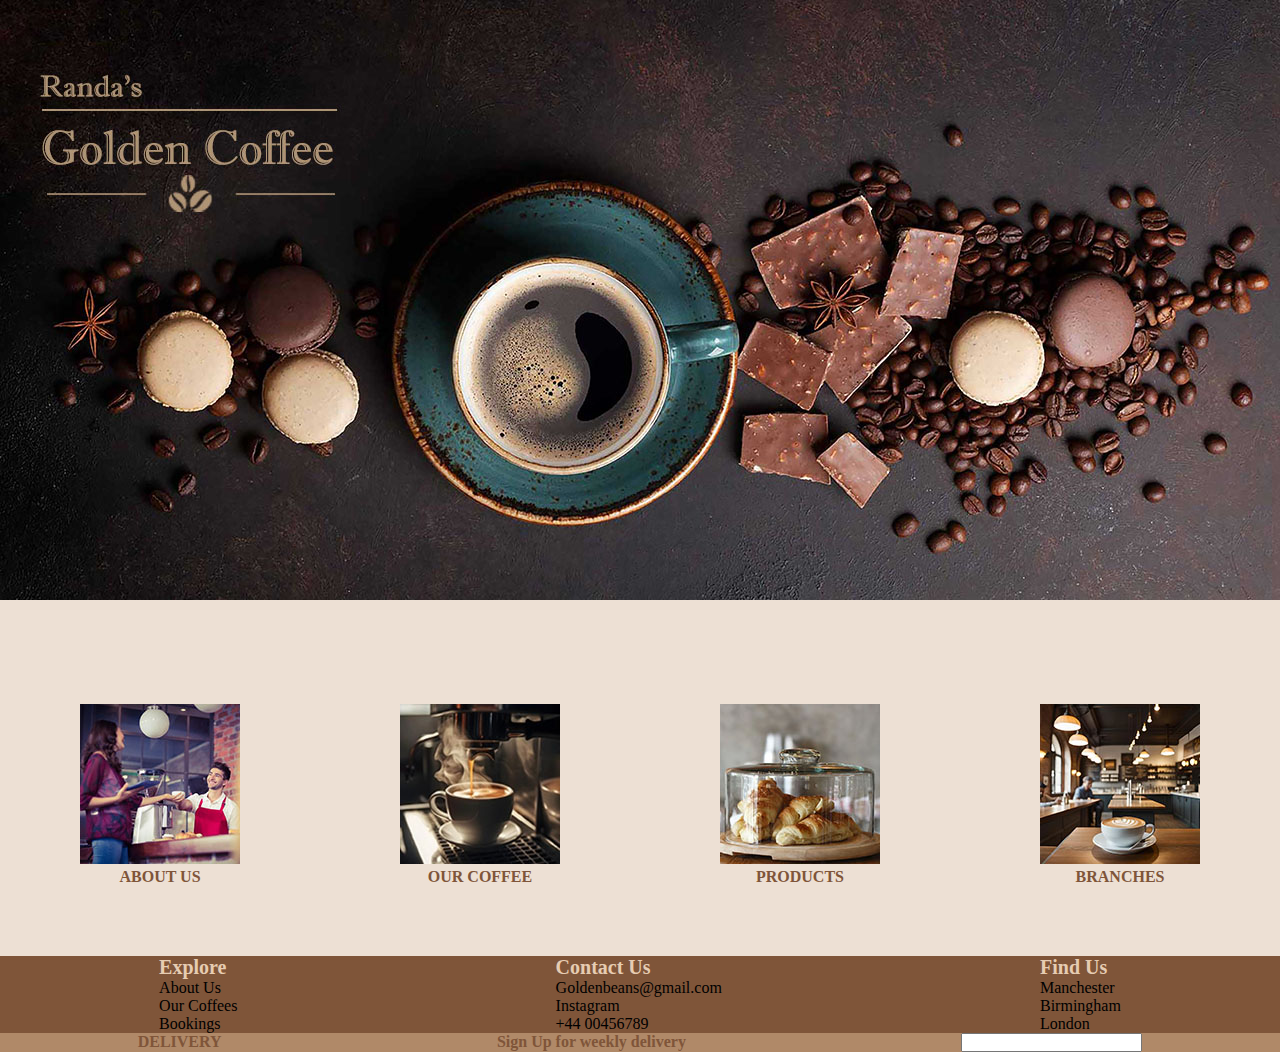
<file: final-project-submission-randa-hamdan/index.html>
<!DOCTYPE html>
<html lang="en">
<head>
    <meta charset="UTF-8">
    <meta name="viewport" content="width=device-width, initial-scale=1.0">
    <link rel="stylesheet" href="final.css">
    <title>Coffee Shop</title>
</head>
<body>
    <div class="body">
    <!change headline later-->
    <img class="background" src="images/bg1.jpg">

<div class="allcontent">
<div class="contents">
    <div>
        <div class="content"><a class="content" href="about.html"><img src="images/c1.jpg"></a></div>
    <a class="contentcaption" href="about.html">ABOUT US</a>
</div>
<div>
    <div class="content"><a class="content" href="ourcoffee.html"><img src="images/c2.jpg"></a></div>
    <a class="contentcaption" href="ourcoffee.html">OUR COFFEE</a>
</div>
<div>
    <div class="content"><a class="content" href="products.html"><img src="images/c3.jpg"></a></div>
    <a class="contentcaption" href="products.html">PRODUCTS</a>
</div>
<div>
    <div class="content"><a href="branches.html"><img src="images/c4.jpg"></a></div>
    <a class="contentcaption" href="branches.html">BRANCHES</a>
</div>
</div>
</div>

<div class="footer">
    <div class="footer1">
        <div>
        <footer>Explore</footer>
    <div class="font">
        <footer>About Us</footer>
        <footer>Our Coffees</footer>
        <footer>Bookings</footer>
    </div>
        </div>

        <div>
        <footer>Contact Us</footer>
    <div class="font">
        <a class="email" href=mailto:Goldenbeans@gmail.com>Goldenbeans@gmail.com</a>
        <footer>Instagram</footer>
        <footer>+44 00456789</footer>
    </div>
        </div>

        <div>
        <footer>Find Us</footer>
    <div class="font">
        <footer>Manchester</footer>
        <footer>Birmingham</footer>
        <footer>London</footer>
    </div>
        </div>
    </div>

    <div class="footer2">
        <a class="deliver" href="delivery.html">DELIVERY</a>
        <footer>Sign Up for weekly delivery</footer>
        <!make it into a sign up box-->
        <input type="text" placeholder="email address..">
    </div>
</div>
</div>
</body>
</html>
</file>
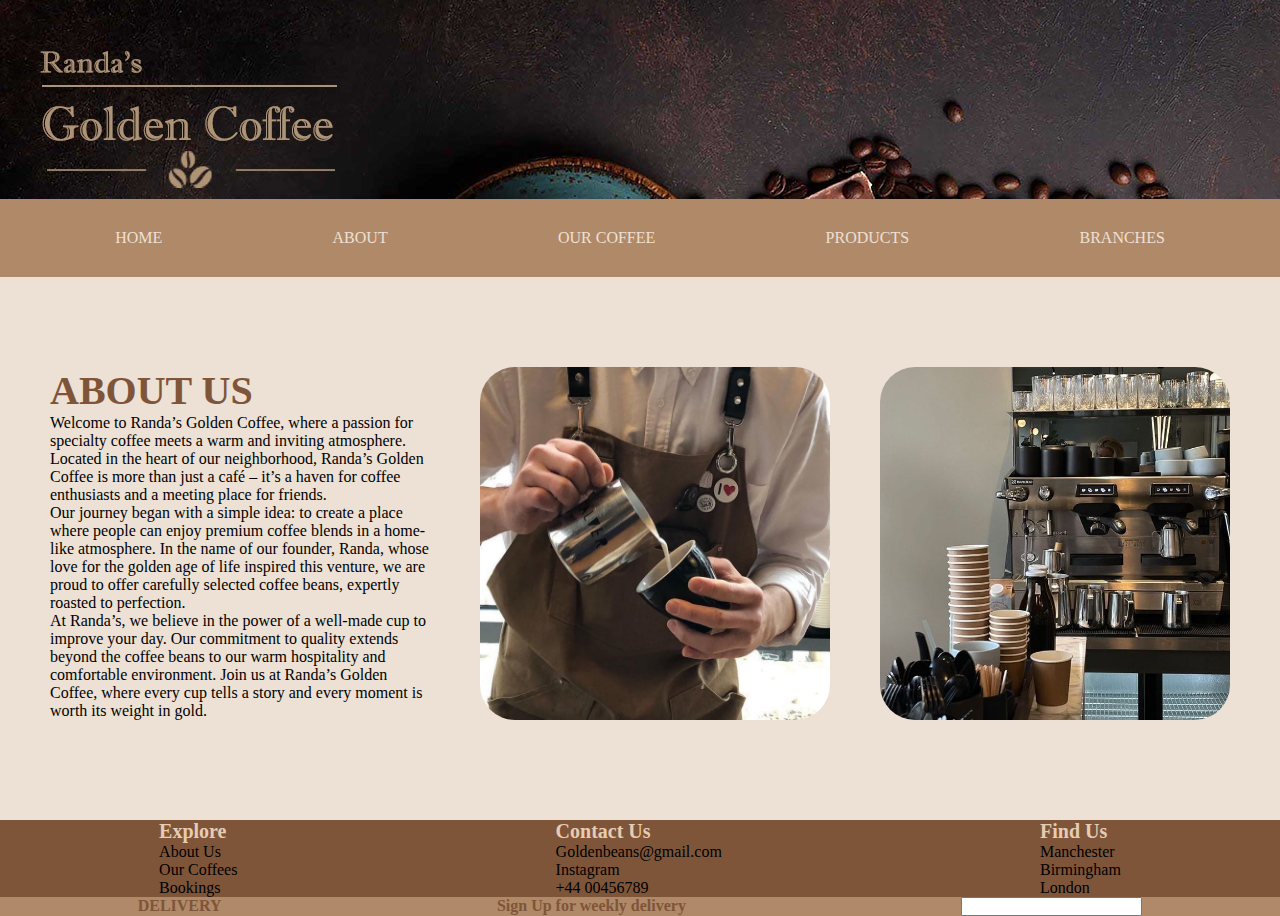
<file: final-project-submission-randa-hamdan/about.html>
<!DOCTYPE html>
<html lang="en">

<head>
    <meta charset="UTF-8">
    <meta name="viewport" content="width=device-width, initial-scale=1.0">
    <link rel="stylesheet" href="final.css">
    <title>about page</title>
</head>

<body>
    <img class="header" src="images/bg2.jpg">
    <div class="navigation">
        <div class="navbar">
            <a href="home.html">HOME</a>
            <a href="about.html">ABOUT</a>
            <a href="ourcoffee.html">OUR COFFEE</a>
            <a href="products.html">PRODUCTS</a>
            <a href="branches.html">BRANCHES</a>
        </div>
    </div>
    <div class="pagecontents">
        <div class="imagewtext">
            <div class="text">
                <h1>ABOUT US</h1>
                <p>Welcome to Randa’s Golden Coffee, where a passion for specialty coffee meets a warm and inviting
                    atmosphere. Located in the heart of our neighborhood, Randa’s Golden Coffee is more than just a café
                    – it’s a haven for coffee enthusiasts and a meeting place for friends.</p>
                <p>Our journey began with a simple idea: to create a place where people can enjoy premium coffee blends
                    in a home-like atmosphere. In the name of our founder, Randa, whose love for the golden age of life
                    inspired this venture, we are proud to offer carefully selected coffee beans, expertly roasted to
                    perfection.</p>
                <p>At Randa’s, we believe in the power of a well-made cup to improve your day. Our commitment to quality
                    extends beyond the coffee beans to our warm hospitality and comfortable environment. Join us at
                    Randa’s Golden Coffee, where every cup tells a story and every moment is worth its weight in gold.
                </p>
            </div>

            <div class="align">
                <img class="images" src="images/abt1.jpeg">
                <img class="images" src="images/abt2.jpeg">
            </div>
        </div>
        <div class="footer">
            <div class="footer1">
                <div>
                    <footer>Explore</footer>
                    <div class="font">
                        <footer>About Us</footer>
                        <footer>Our Coffees</footer>
                        <footer>Bookings</footer>
                    </div>
                </div>

                <div>
                    <footer>Contact Us</footer>
                    <div class="font">
                        <a class="email" href=mailto:Goldenbeans@gmail.com>Goldenbeans@gmail.com</a>
                        <footer>Instagram</footer>
                        <footer>+44 00456789</footer>
                    </div>
                </div>

                <div>
                    <footer>Find Us</footer>
                    <div class="font">
                        <footer>Manchester</footer>
                        <footer>Birmingham</footer>
                        <footer>London</footer>
                    </div>
                </div>
            </div>

            <div class="footer2">
                <a class="deliver" href="delivery.html">DELIVERY</a>
                <footer>Sign Up for weekly delivery</footer>
                <!make it into a sign up box-->
                    <input type="text" placeholder="email address..">
            </div>
        </div>
    </div>
</body>

</html>
</file>
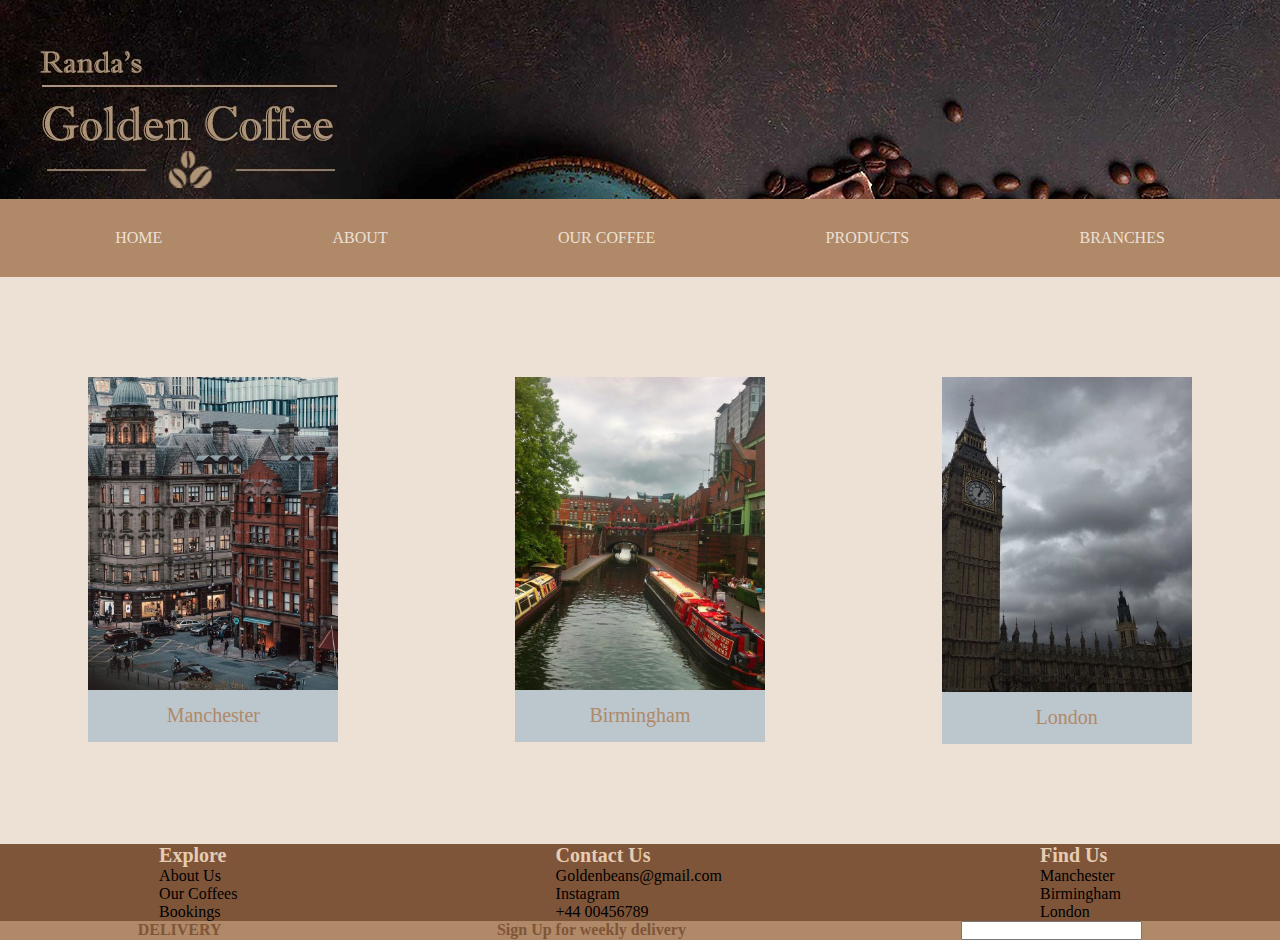
<file: final-project-submission-randa-hamdan/branches.html>
<!DOCTYPE html>
<html lang="en">
<head>
    <meta charset="UTF-8">
    <meta name="viewport" content="width=device-width, initial-scale=1.0">
    <link rel="stylesheet" href="final.css">
    <title>Branches</title>
</head>
<body>
    <body>
        <img class="header" src="images/bg2.jpg">
        <div class="navigation">
            <div class="navbar">
                <a href="home.html">HOME</a>  
                <a href="about.html">ABOUT</a>
                <a href="ourcoffee.html">OUR COFFEE</a>
                <a href="products.html">PRODUCTS</a>
                <a href="branches.html">BRANCHES</a>
            </div>
        </div>

        <div class="pagecontents">
        <div class="branches">
        <div class="Manchester">
            <img class="locations" src="images/manny.jpeg">
            <p class="cap">Manchester</p>
        </div>

        <div class="Birmingham">
            <img class="locations" src="images/Birmingham.jpeg">
            <p class="cap">Birmingham</p>
        </div>

        <div class="London">
            <img class="locations" src="images/london.jpeg">
            <p class="cap">London</p>
        </div>
        </div>
        </div>

        <div class="footer">
            <div class="footer1">
                <div>
                    <footer>Explore</footer>
                    <div class="font">
                        <footer>About Us</footer>
                        <footer>Our Coffees</footer>
                        <footer>Bookings</footer>
                    </div>
                </div>

                <div>
                    <footer>Contact Us</footer>
                    <div class="font">
                        <a class="email" href=mailto:Goldenbeans@gmail.com>Goldenbeans@gmail.com</a>
                        <footer>Instagram</footer>
                        <footer>+44 00456789</footer>
                    </div>
                </div>

                <div>
                    <footer>Find Us</footer>
                    <div class="font">
                        <footer>Manchester</footer>
                        <footer>Birmingham</footer>
                        <footer>London</footer>
                    </div>
                </div>
            </div>

            <div class="footer2">
                <a class="deliver" href="delivery.html">DELIVERY</a>
                <footer>Sign Up for weekly delivery</footer>
                <!make it into a sign up box-->
                    <input type="text" placeholder="email address..">
            </div>
        </div>
</body>
</html>
</file>
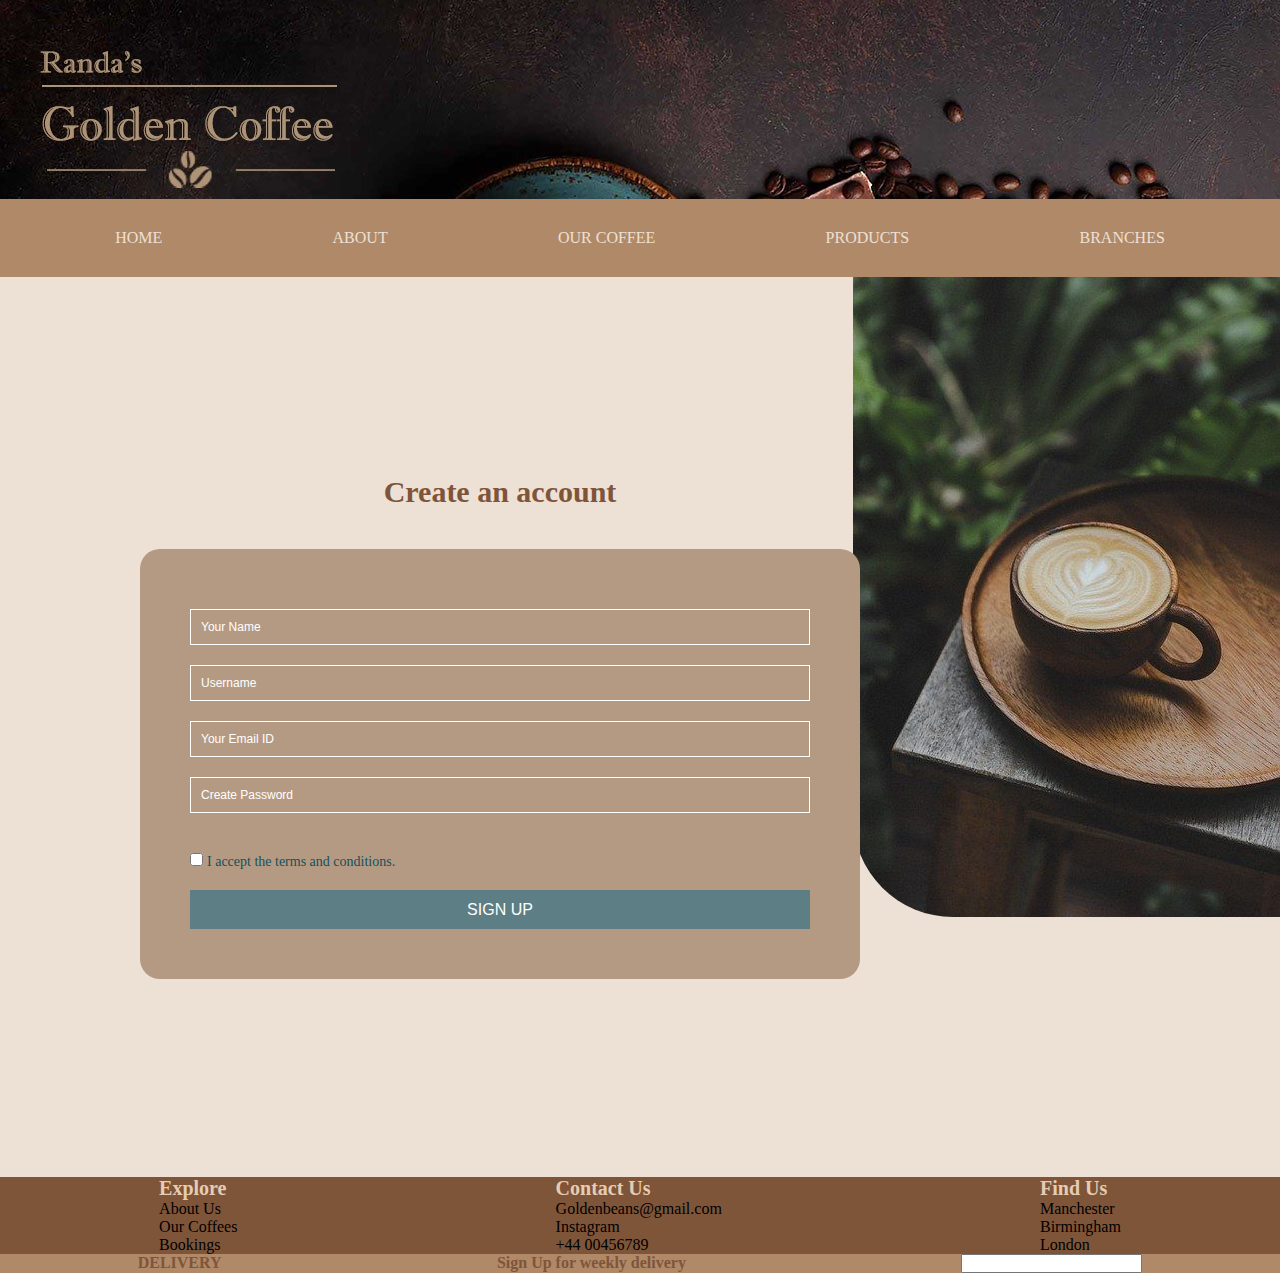
<file: final-project-submission-randa-hamdan/delivery.html>
<!DOCTYPE html>
<html lang="en">

<head>
    <meta charset="UTF-8">
    <meta name="viewport" content="width=device-width, initial-scale=1.0">
    <link rel="stylesheet" href="final.css">
    <title>Delivery</title>
</head>

<body>
    <img class="header" src="images/bg2.jpg">
    <div class="navigation">
        <div class="navbar">
            <a href="home.html">HOME</a>
            <a href="about.html">ABOUT</a>
            <a href="ourcoffee.html">OUR COFFEE</a>
            <a href="products.html">PRODUCTS</a>
            <a href="branches.html">BRANCHES</a>
        </div>
    </div>

    <img class="delivery" src="images/delivery.jpeg">

    <div class="account">
        <div class="login">
            <h3>Create an account</h3>
            <div class="signupbox">
                <div class="box">
                    <form>
                        <input type="text" placeholder="Your Name" required class="inputbox">
                        <input type="text" placeholder="Username" required class="inputbox">
                        <input type="email" placeholder="Your Email ID" required class="inputbox">
                        <input type="password" placeholder="Create Password" required class="inputbox">
                        <input type="checkbox" id="terms">
                        <label for="terms">I accept the terms and conditions.</label>
                        <button type="submit">SIGN UP<span>&#x27f6;</span></button>
                    </form>
                </div>
            </div>
        </div>
    </div>

    <div class="footer">
        <div class="footer1">
            <div>
                <footer>Explore</footer>
                <div class="font">
                    <footer>About Us</footer>
                    <footer>Our Coffees</footer>
                    <footer>Bookings</footer>
                </div>
            </div>

            <div>
                <footer>Contact Us</footer>
                <div class="font">
                    <a class="email" href=mailto:Goldenbeans@gmail.com>Goldenbeans@gmail.com</a>
                    <footer>Instagram</footer>
                    <footer>+44 00456789</footer>
                </div>
            </div>

            <div>
                <footer>Find Us</footer>
                <div class="font">
                    <footer>Manchester</footer>
                    <footer>Birmingham</footer>
                    <footer>London</footer>
                </div>
            </div>
        </div>

        <div class="footer2">
            <a class="deliver" href="delivery.html">DELIVERY</a>
            <footer>Sign Up for weekly delivery</footer>
            <!make it into a sign up box-->
                <input type="text" placeholder="email address..">
        </div>
    </div>
</body>

</html>
</file>
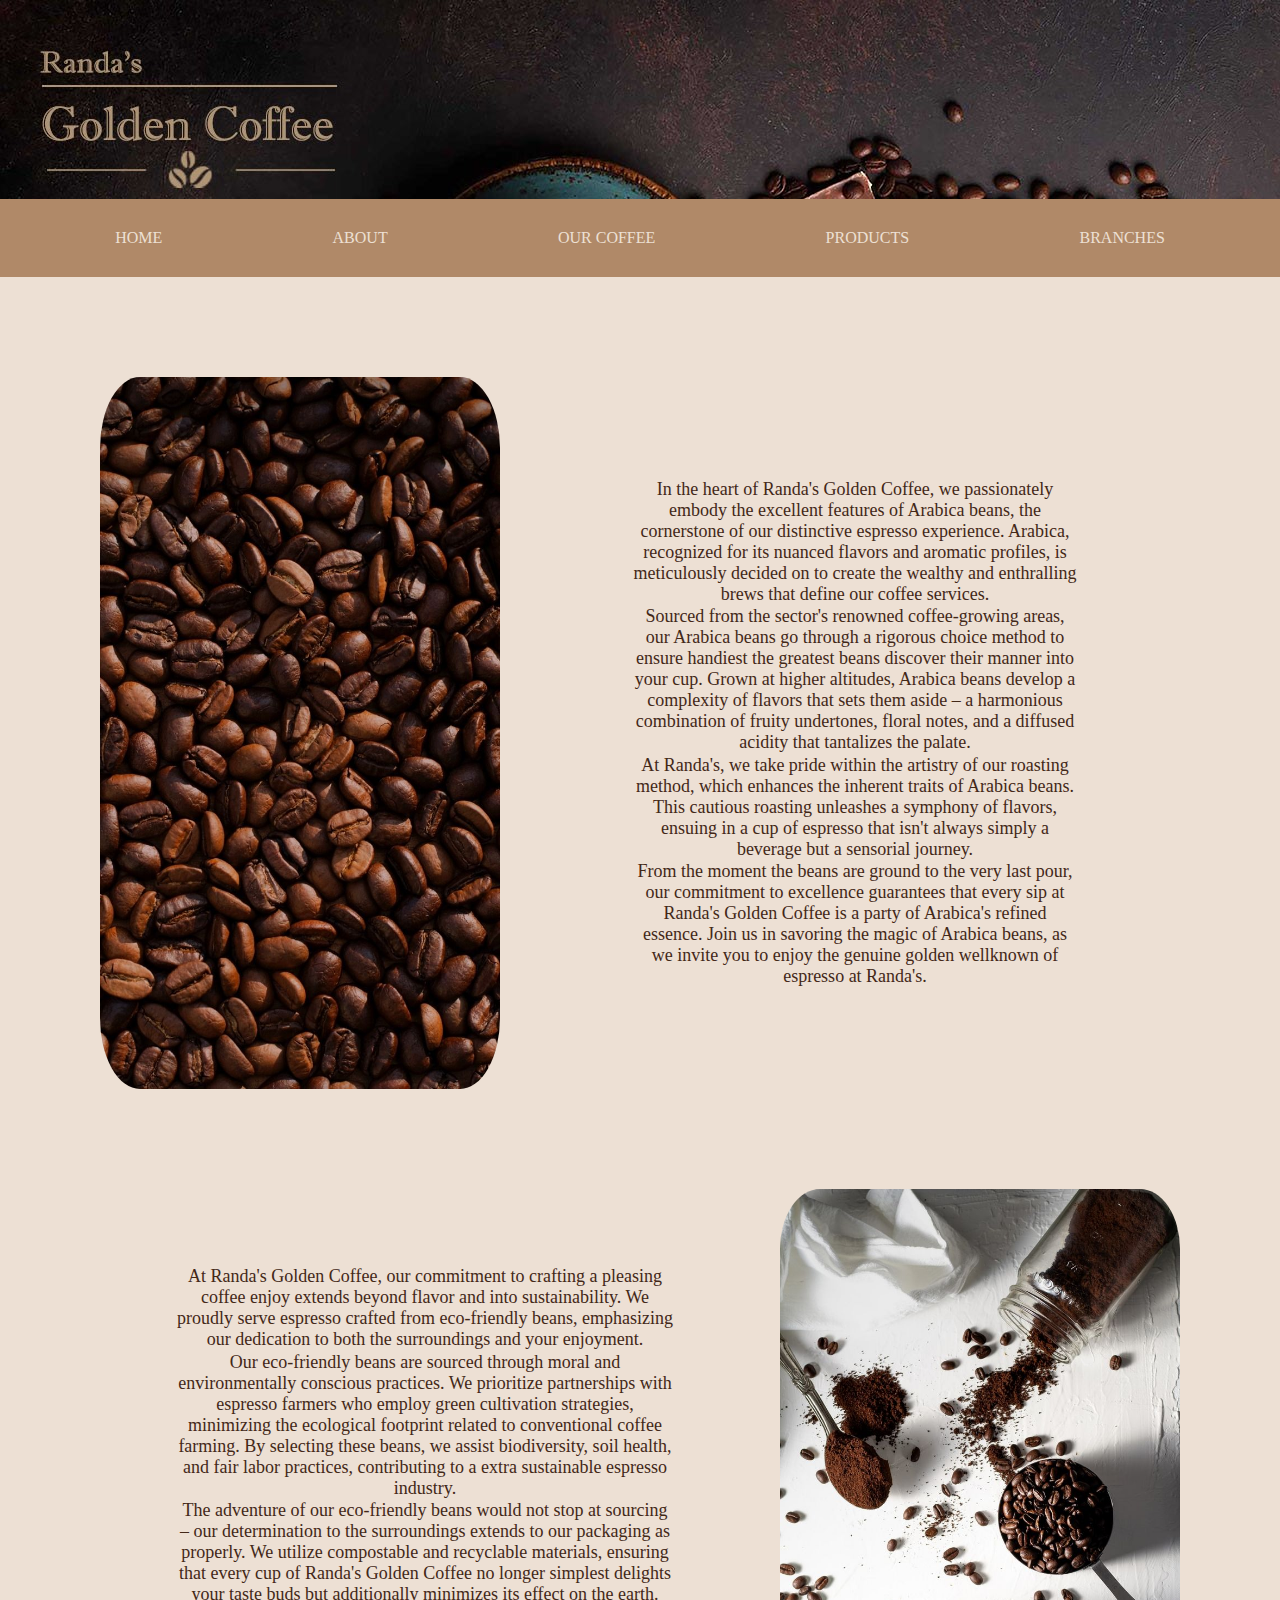
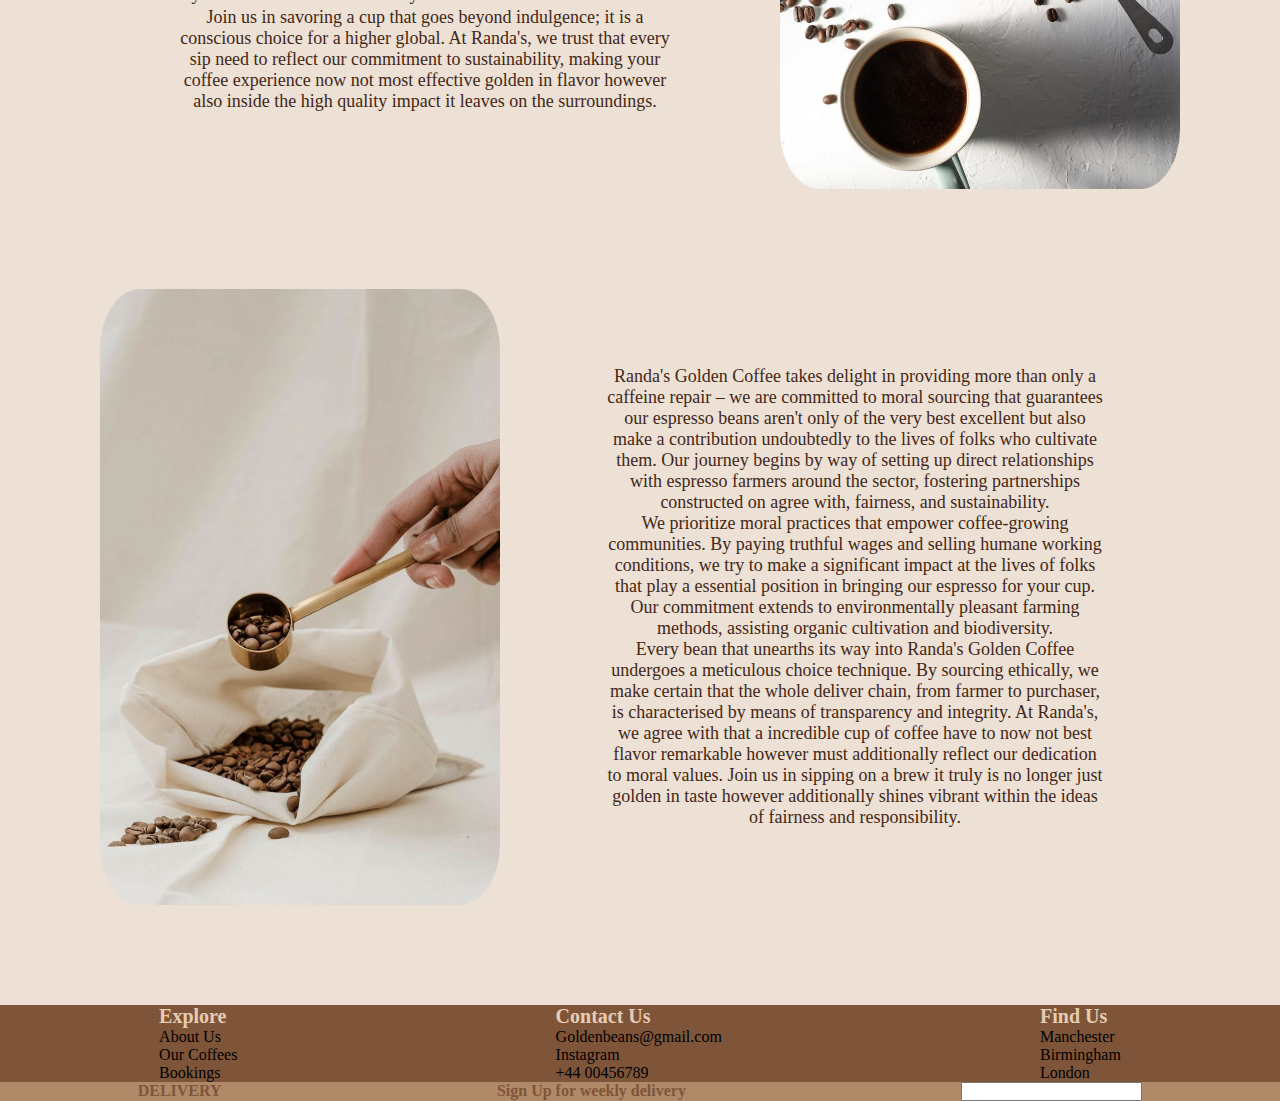
<file: final-project-submission-randa-hamdan/ourcoffee.html>
<!DOCTYPE html>
<html lang="en">
<head>
    <meta charset="UTF-8">
    <meta name="viewport" content="width=device-width, initial-scale=1.0">
    <link rel="stylesheet" href="final.css">
    <title>Our Coffee</title>
</head>
<body>
    <img class="header" src="images/bg2.jpg">
<div class="navigation">
    <div class="navbar">
        <a href="home.html">HOME</a>  
        <a href="about.html">ABOUT</a>
        <a href="ourcoffee.html">OUR COFFEE</a>
        <a href="products.html">PRODUCTS</a>
        <a href="branches.html">BRANCHES</a>
    </div>
</div>

    <div class="sec1">
    <img class="our1" src="images/our1.jpeg">
    <div class="sec1text">
    <p>In the heart of Randa's Golden Coffee, we passionately embody the excellent features of Arabica beans, the cornerstone of our distinctive espresso experience. Arabica, recognized for its nuanced flavors and aromatic profiles, is meticulously decided on to create the wealthy and enthralling brews that define our coffee services.</p>
    <p>Sourced from the sector's renowned coffee-growing areas, our Arabica beans go through a rigorous choice method to ensure handiest the greatest beans discover their manner into your cup. Grown at higher altitudes, Arabica beans develop a complexity of flavors that sets them aside – a harmonious combination of fruity undertones, floral notes, and a diffused acidity that tantalizes the palate.</p>
    <p>At Randa's, we take pride within the artistry of our roasting method, which enhances the inherent traits of Arabica beans. This cautious roasting unleashes a symphony of flavors, ensuing in a cup of espresso that isn't always simply a beverage but a sensorial journey.</p>
    <p>From the moment the beans are ground to the very last pour, our commitment to excellence guarantees that every sip at Randa's Golden Coffee is a party of Arabica's refined essence. Join us in savoring the magic of Arabica beans, as we invite you to enjoy the genuine golden wellknown of espresso at Randa's.</p>
</div>
    </div>
    <div class="sec2">
    <div class="sec2text">
    <p>At Randa's Golden Coffee, our commitment to crafting a pleasing coffee enjoy extends beyond flavor and into sustainability. We proudly serve espresso crafted from eco-friendly beans, emphasizing our dedication to both the surroundings and your enjoyment.</p>
    <p>Our eco-friendly beans are sourced through moral and environmentally conscious practices. We prioritize partnerships with espresso farmers who employ green cultivation strategies, minimizing the ecological footprint related to conventional coffee farming. By selecting these beans, we assist biodiversity, soil health, and fair labor practices, contributing to a extra sustainable espresso industry.</p>
    <p>The adventure of our eco-friendly beans would not stop at sourcing – our determination to the surroundings extends to our packaging as properly. We utilize compostable and recyclable materials, ensuring that every cup of Randa's Golden Coffee no longer simplest delights your taste buds but additionally minimizes its effect on the earth.</p>
    <p>Join us in savoring a cup that goes beyond indulgence; it is a conscious choice for a higher global. At Randa's, we trust that every sip need to reflect our commitment to sustainability, making your coffee experience now not most effective golden in flavor however also inside the high quality impact it leaves on the surroundings.</p>
    </div>
    <img class="our2" src="images/our4.jpeg">
    </div>
    <div class="sec3">
    <img class="our3" src="images/our3.jpeg">
    <div class="sec3text">
    <p>Randa's Golden Coffee takes delight in providing more than only a caffeine repair – we are committed to moral sourcing that guarantees our espresso beans aren't only of the very best excellent but also make a contribution undoubtedly to the lives of folks who cultivate them. Our journey begins by way of setting up direct relationships with espresso farmers around the sector, fostering partnerships constructed on agree with, fairness, and sustainability.</p>
    <p>We prioritize moral practices that empower coffee-growing communities. By paying truthful wages and selling humane working conditions, we try to make a significant impact at the lives of folks that play a essential position in bringing our espresso for your cup. Our commitment extends to environmentally pleasant farming methods, assisting organic cultivation and biodiversity.</p>
    <p>Every bean that unearths its way into Randa's Golden Coffee undergoes a meticulous choice technique. By sourcing ethically, we make certain that the whole deliver chain, from farmer to purchaser, is characterised by means of transparency and integrity. At Randa's, we agree with that a incredible cup of coffee have to now not best flavor remarkable however must additionally reflect our dedication to moral values. Join us in sipping on a brew it truly is no longer just golden in taste however additionally shines vibrant within the ideas of fairness and responsibility.</p>
</div>
    </div>

    <div class="footer">
        <div class="footer1">
            <div>
                <footer>Explore</footer>
                <div class="font">
                    <footer>About Us</footer>
                    <footer>Our Coffees</footer>
                    <footer>Bookings</footer>
                </div>
            </div>

            <div>
                <footer>Contact Us</footer>
                <div class="font">
                    <a class="email" href=mailto:Goldenbeans@gmail.com>Goldenbeans@gmail.com</a>
                    <footer>Instagram</footer>
                    <footer>+44 00456789</footer>
                </div>
            </div>

            <div>
                <footer>Find Us</footer>
                <div class="font">
                    <footer>Manchester</footer>
                    <footer>Birmingham</footer>
                    <footer>London</footer>
                </div>
            </div>
        </div>

        <div class="footer2">
            <a class="deliver" href="delivery.html">DELIVERY</a>
            <footer>Sign Up for weekly delivery</footer>
            <!make it into a sign up box-->
                <input type="text" placeholder="email address..">
        </div>
    </div>
</body>
</html>
</file>
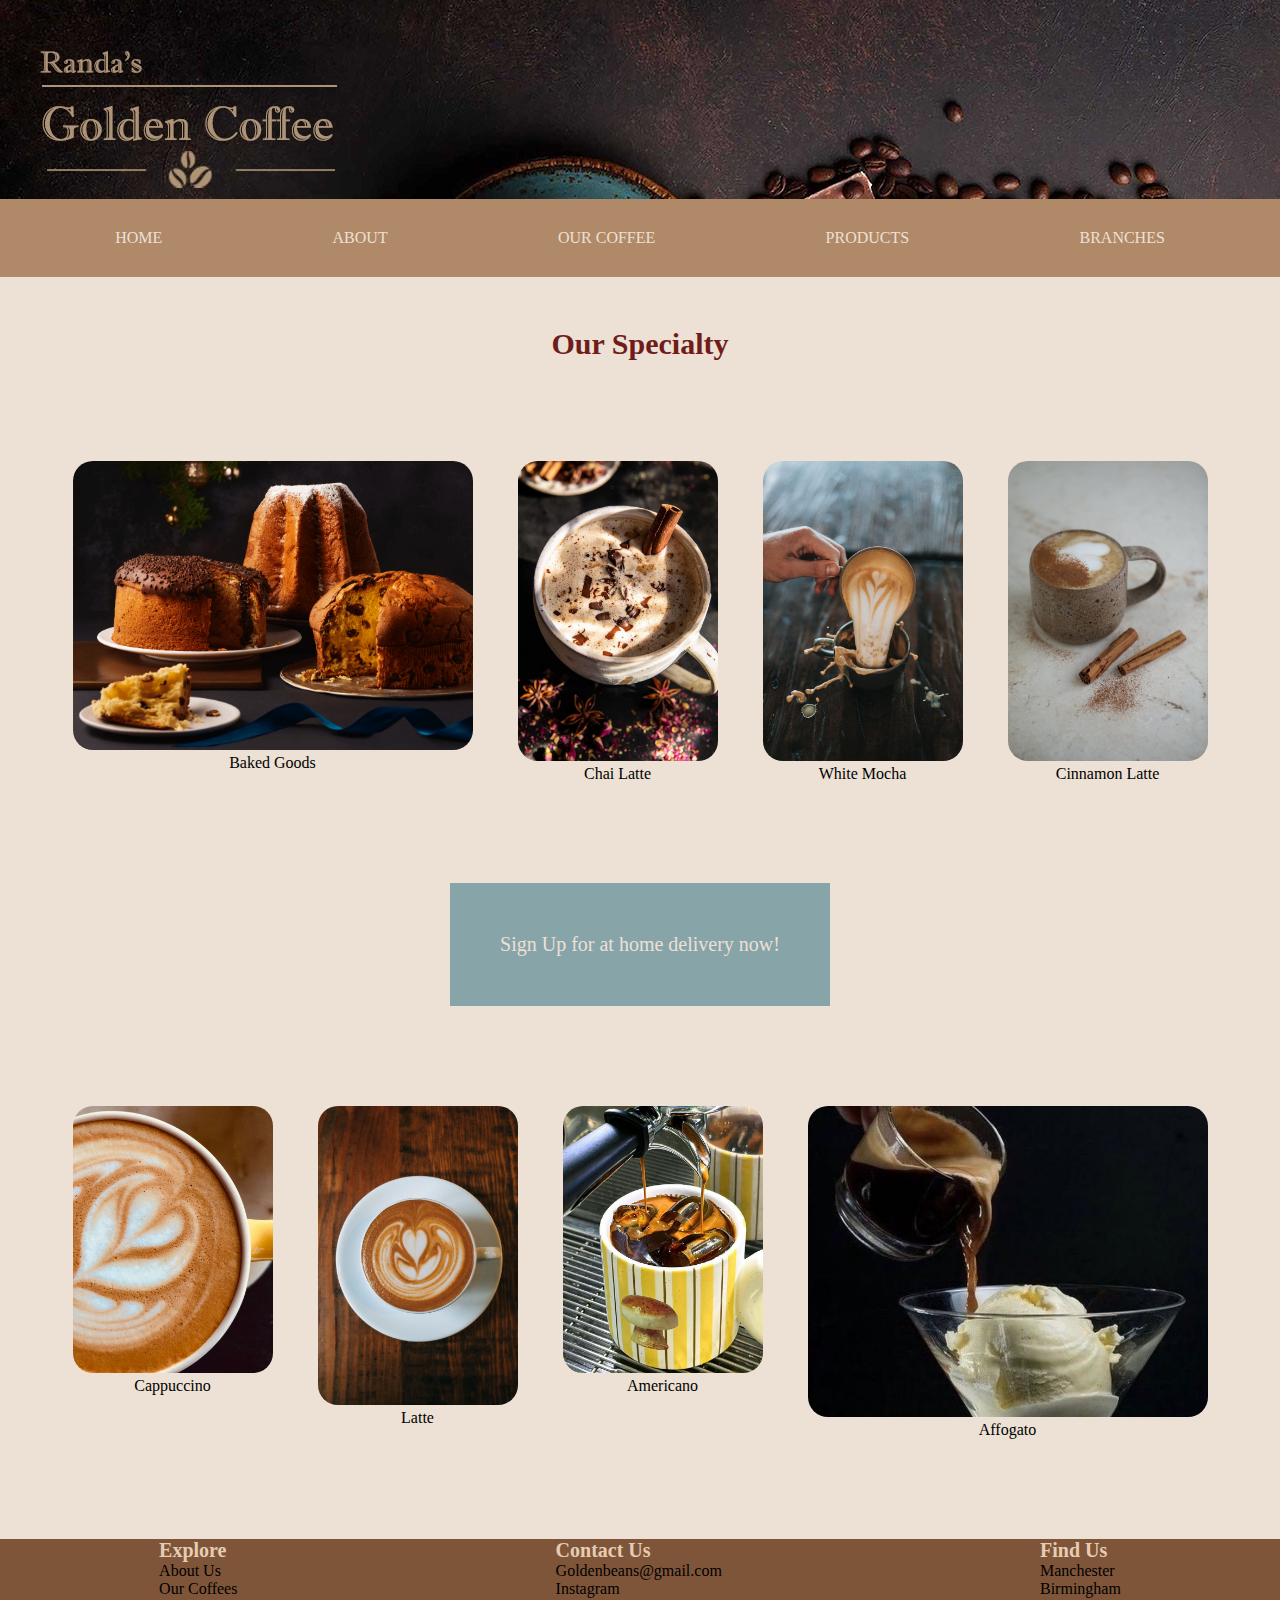
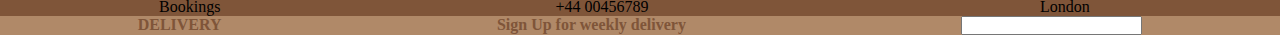
<file: final-project-submission-randa-hamdan/products.html>
<!DOCTYPE html>
<html lang="en">

<head>
    <meta charset="UTF-8">
    <meta name="viewport" content="width=device-width, initial-scale=1.0">
    <link rel="stylesheet" href="final.css">
    <title>Products</title>
</head>

<body>
    <img class="header" src="images/bg2.jpg">
    <div class="navigation">
        <div class="navbar">
            <a href="home.html">HOME</a>
            <a href="about.html">ABOUT</a>
            <a href="ourcoffee.html">OUR COFFEE</a>
            <a href="products.html">PRODUCTS</a>
            <a href="branches.html">BRANCHES</a>
        </div>
    </div>

    <h2>Our Specialty</h2>

    <div>
        <div class="wrap">
            <div class="magazine">
                <div class="row1">
                    <div class="part1">
                        <div>
                            <img class="p1" src="images/p1.png">
                            <p class="part2texts">Baked Goods</p>
                        </div>
    
                        <div>
                            <img class="p2" src="images/p2.jpeg">
                            <p class="part2texts">Chai Latte</p>
                        </div>
    
                        <div>
                            <img class="p3" src="images/p3.jpeg">
                            <p class="part2texts">White Mocha</p>
                        </div> <!-- Corrected the closing tag here -->
    
                        <div>
                            <img class="p4" src="images/p4.jpeg">
                            <p class="part2texts">Cinnamon Latte</p>
                        </div>
                    </div>
                </div>
            </div>
        </div>
    </div>
    
            <div class="part3">
                <a class="blocks" href="delivery.html">Sign Up for at home delivery now!</a>
         </div>
            <div class="magazine">
                <div class="part2">
                    <div>
                    <img class="p2" src="images/p5.jpeg">
                    <p class="part2texts">Cappuccino</p>
                </div>
                <div>
                    <img class="p3" src="images/p6.jpeg">
                    <p class="part2texts">Latte</p>
                </div>

                <div>
                    <img class="p4" src="images/p7.jpeg">
                    <p class="part2texts">Americano</p>
                </div>

                <div>
                    <img class="p8" src="images/p8.jpeg">
                    <p class="part2texts">Affogato</p>
                </div>

                </div>
            </div>
        </div>
    </div>
    <div class="footer">
        <div class="footer1">
            <div>
                <footer>Explore</footer>
                <div class="font">
                    <footer>About Us</footer>
                    <footer>Our Coffees</footer>
                    <footer>Bookings</footer>
                </div>
            </div>

            <div>
                <footer>Contact Us</footer>
                <div class="font">
                    <a class="email" href=mailto:Goldenbeans@gmail.com>Goldenbeans@gmail.com</a>
                    <footer>Instagram</footer>
                    <footer>+44 00456789</footer>
                </div>
            </div>

            <div>
                <footer>Find Us</footer>
                <div class="font">
                    <footer>Manchester</footer>
                    <footer>Birmingham</footer>
                    <footer>London</footer>
                </div>
            </div>
        </div>

        <div class="footer2">
            <a class="deliver" href="delivery.html">DELIVERY</a>
            <footer>Sign Up for weekly delivery</footer>
            <!make it into a sign up box-->
                <input type="text" placeholder="email address..">
        </div>
    </div>

</body>
</html>
</file>
<file: final-project-submission-randa-hamdan/final.css>
* {
    padding: 0;
    margin: 0;
    box-sizing: border-box;
}

body {
    background-color: #EDE0D4;
}

.background {
    width: 100%;
    height: auto;
}


.imagewtext {
    margin-top: 20px;
    margin-bottom: 100px;
}

.contents {
    margin-top: 100px;
    display: flex;
    justify-content: space-around;
}

.content:hover {
    transition: transform 0.5s;
    transform: scale(1.3);
}

.content img{
    object-fit: fill;
    transition: transform .5s;
}
.contentcaption {
    text-decoration: none;
    color: #7F5539;
    font-weight: bold;
    display: flex;
    justify-content: space-around;
    margin-bottom: 70px;
}

.contentcaption a:hover {
    text-decoration: none;
    color: #6F1D1B;
}

.contentcaption a:visited {
    text-decoration: none;
    color: #13505b;
}


.footer1 {
    background-color: #7F5539;
    display: flex;
    justify-content: space-around;
    font-size: 20px;
    color: #E6CCB2;
    font-weight: bold;
}

.footer2 {
    background-color: #B08968;
    display: flex;
    justify-content: space-around;
    font-weight: bold;
    color: #7F5539;
}

.font {
    font-size: 16px;
    color: #000000;
    font-weight: normal;
}

.email {
    text-decoration: none;
    color: #000000;
}

.email:hover {
    color: #FFE6A7;
}

.email:visited {
    color: #13505b;
}

.footer {
    display: flex;
    flex-direction: column;
    justify-content: flex-end;
}

.deliver {
    color: #7F5539;
    text-decoration: none;
}

.deliver:hover {
    color: #FFE6A7;
}

.deliver:visited {
    color: #13505b;
}

.header {
    width: 100%;
    height: auto;
}

.navbar a:link {
    text-decoration: none;
    color: #EDE0D4;
}

.navbar a:hover {
    text-decoration: none;
    color: #FFE6A7;
    font-weight: bold;
}

.navbar a:visited {
    text-decoration: none;
    color: #13505b;
}


.navigation {
    position: relative;
    margin-top: -5px;
}

/* fix bar*/
.navbar  {
    background-color: #B08968;
    padding: 30px;
    display: flex;
    justify-content: space-around;
}

h1 {
    color: #7F5539;
    font-size: 40px;
}

.imagewtext {
    display: flex;
    flex-direction: row;
    padding-top: 70px;
    padding-left: 50px;
    padding-right: 50px;
}

.images {
    width: 350px;
    border-radius: 10%;
}

.align {
    display: flex;
    gap: 50px;
}

.text {
    display: flex;
    flex-direction: column;
    justify-content: space-evenly;
    padding-right: 50px;
}

.our1 {
    width: 400px;
    border-radius: 10%;
    margin-left: 100px;
}

.sec1 {
    display: flex;
    justify-content: space-between;
    gap: 30px;
    margin-top: 100px;
}

.sec1text {
    font-size: 18px;
    text-align: center;
    padding: 8%;
    display: flex;
    flex-direction: column;
    justify-content: space-between;
    margin-right: 100px;
    color: #432818;
}

.our2 {
    width: 400px;
    border-radius: 10%;
    float: right;
    margin-right: 100px;
}

.sec2 {
    display: flex;
    justify-content: space-between;
    gap: 30px;
    margin-top: 100px;
}

.sec2text {
    font-size: 18px;
    text-align: center;
    padding: 6%;
    display: flex;
    flex-direction: column;
    justify-content: space-between;
    margin-left: 100px;
    color: #432818;

}

.our3 {
    width: 400px;
    border-radius: 10%;
    float: left;
    margin-left: 100px;
}

.sec3 {
    display: flex;
    justify-content: space-between;
    gap: 30px;
    margin-top: 100px;
    margin-bottom: 100px;
}

.sec3text {
    font-size: 18px;
    text-align: center;
    padding: 6%;
    display: flex;
    flex-direction: column;
    justify-content: space-between;
    margin-right: 100px;
    color: #432818;
}

h2 {
    font-size: 30px;
    padding-top: 50px;
    text-align: center;
    color: #6F1D1B;
}

.magazine {
    margin-top: 100px;
    margin-bottom: 100px;
    margin-left: 50px;
    margin-right: 50px;
}

.p1 {
    width: 400px;
    border-radius: 20px;
}

.p2 {
    width: 200px;
    border-radius: 20px;
}

.p3 {
    width: 200px;
    border-radius: 20px;
}

.p4 {
    width: 200px;
    border-radius: 20px;
}

.p5 {
    width: 200px;
    border-radius: 20px;
}


.p6 {
    width: 200px;
    border-radius: 20px;
}


.p7 {
    width: 200px;
    border-radius: 20px;
}

.part1 {
    display: flex;
    flex-direction: row;
    justify-content: space-around;
}

.p8 {
    width: 400px;
    border-radius: 20px;
}

.part2 {
    display: flex;
    flex-direction: row;
    justify-content: space-around;
}

.part2texts {
    display: flex;
    justify-content: center;
}

.blocks {
    background-color: #87a4a9;
    padding: 50px;
    font-size: 20px;
    font-weight: 200;
}

.blocks:hover {
    font-weight: bolder;
}

.blocks:link {
    text-decoration: none;
    color: #EDE0D4;
}

.blocks:visited {
    text-decoration: none;
    color: #6F1D1B;
}

.part3 {
    display: flex;
    justify-content: center;
}

.footerwrap {
    display: flex;
    flex-wrap: wrap;
    justify-content: flex-end;
}


.locations {
    width: 250px;
}

.branches {
    padding-top: 100px;
    padding-bottom: 100px;
    display: flex;
    justify-content: space-around;
}

.cap {
    text-align: center;
    font-size: 20px;
    background-color: rgb(188, 198, 205);
    padding: 15px;
    display: flex;
    justify-content: center;
    margin-top: -2%;
    color: #B08968;
}

.delivery {
    width: fit-content;
    float: right;
    border-bottom-left-radius: 100px;
}

.login {
    width: 100%;
    min-height: 100vh;
    display: flex;
    align-items: center;
    justify-content: center;
    flex-direction: column;
    position: relative;
    left: 100px;
}

.account {
    float: left;
}

h3 {
    color: #7F5539;
    margin-bottom: 40px;
    font-size: 30px;
}

.signupbox {
    display: flex;
    align-items: center;
    flex-wrap: wrap;
    width: 90%;
    max-width: 800px;
}

.box {
    padding: 50px;
    border-radius: 20px;
    background-color: #b59a83;
    flex-basis: 50%;
    flex-grow: 1;
    color: #13505b;
}

.inputbox {
    width: 100%;
    padding: 10px;
    margin: 10px 0;
    border: 1px solid white;
    outline: none;
    color: #ffffff;
    font-size: 12px;
    background: transparent;
}

::placeholder {
    color: #ffffff;
}

input[type=checkbox] {
    margin-top: 30px;
}

.box label {
    font-size: 14px;
}

.box button {
    width: 100%;
    background: #5c7e84;
    color: #ffffff;
    padding: 10px;
    border: 0;
    outline: none;
    font-size: 16px;
    margin-top: 20px;
    cursor: pointer;
    transition: background 0.5s;
    display: flex;
    align-items: center;
    justify-content: center;
}


.box button:hover {
    font-weight: bold;
    background: #3e565a;
    color: #ffffff;
}

.box button span {
    display: inline-block;
    width: 0px;
    overflow: hidden;
    transition: widsth 0.5s;
}

.box button:hover span {
    width: 30px;
}

.header,
.footer,
.navigation,
.pagecontents {
    width: 100%;
}


@media (max-width: 320px) {
    .header,
    .footer,
    .navigation {
        width: 100%;
    }

    .header {
        width: 150%;
    }

    .navbar {
        display: flex;
        flex-wrap: wrap;
    }

    .imagewtext,
    .align {
        display: flex;
        flex-wrap: wrap;
    }

    .images {
        width: 50%;
    }

    .contents {
        display: flex;
        flex-wrap: wrap;
        justify-content: space-around;
    }

    .contentcaption {
        display: flex;
        flex-wrap: wrap;
    }

    .sec1 {
        display: flex;
        flex-direction: row;
        margin-top: 20px;
    }

    .our1 {
        width: 50px;
        height: 100%;
        margin-left: 20px;
    }

    .sec1text {
        font-size: 10px;
        margin: 0;
    }

    .sec2 {
        display: flex;
        flex-direction: row;
        margin-top: 50px;
    }

    .sec2text {
        font-size: 10px;
        margin: 0;
    }

    .our2 {
        width: 100px;
        height: 100%;
        margin-right: 50px;
    }

    .sec3 {
        display: flex;
        flex-direction: row;
        margin-top: 50px;
    }

    .sec3text {
        font-size: 10px;
        margin: 0;
    }

    .our3 {
        width: 100px;
        height: 100%;
        margin-left: 50px;
    }


    .part1,
    .part2,
    .magazine {
        display: flex;
        justify-content: space-around;
        margin: 0;
        padding: 10px;
    }

    .p1,
    .p2,
    .p3,
    .p4,
    .p5,
    .p6,
    .p7,
    .p8 {
        width: 100%;
    }

    .part3 {
        display: flex;
        justify-content: center;
    }

    .blocks {
        padding: 10px;
    }

    .branches {
        display: flex;
        flex-direction: column;
        justify-content: space-around;
    }

    .cap {
        margin-right: 70px;
    }

    .login {
        display: flex;
        flex-direction: column;
        position: relative;
    }
}



@media (max-width: 768px) {

    .header,
    .footer,
    .navigation {
        width: 100%;
    }

    .header {
        width: 150%;
    }

    .navbar {
        display: flex;
        flex-wrap: wrap;
    }

    .imagewtext,
    .align {
        display: flex;
        flex-wrap: wrap;
    }

    .images {
        width: 50%;
    }

    .content {
        display: flex;
        flex-wrap: wrap;
    }

    .contentcaption {
        display: flex;
        flex-wrap: wrap;
        position: relative;
    }

    .sec1 {
        display: flex;
        flex-direction: row;
        margin-top: 50px;
    }

    .our1 {
        width: 180px;
        height: 100%;
        margin-left: 50px;
    }

    .sec1text {
        font-size: 15px;
        margin: 0;
        padding: 0;
        margin-right: 50px;
    }

    .sec2 {
        display: flex;
        flex-direction: row;
        margin-top: 50px;
    }

    .sec2text {
        font-size: 15px;
        margin: 0;
    }

    .our2 {
        width: 180px;
        height: 100%;
        margin-right: 50px;
    }

    .sec3 {
        display: flex;
        flex-direction: row;
        margin-top: 50px;
    }

    .sec3text {
        font-size: 15px;
        margin: 0;
        padding: 0;
        margin-left: 50px;
    }

    .our3 {
        width: 180px;
        height: 100%;
        margin-left: 10px;
    }

    .part1,
    .part2,
    .magazine,
    .wrap {
        display: flex;
        justify-content: space-around;
        margin: 0;
        padding: 30px; 
    }

    .p1,
    .p2,
    .p3,
    .p4,
    .p5,
    .p6,
    .p7,
    .p8 {
        width: 100%;
    }

    .part3 {
        display: flex;
        justify-content: center;
    }

    .blocks {
        padding: 10px;
    }

    .branches {
        display: flex;
        justify-content: space-around;
    }

    .login {
        display: flex;
        flex-direction: column;
        position: 0;
    }
}

@media (max-width: 1200px) {
    body {
        display: flex;
        flex-direction: column;
        min-height: 100vh;
    }

    .header,
    .footer,
    .navigation {
        width: 100%;
    }

    .header {
        width: 150%;
    }

    .navbar {
        display: flex;
        flex-wrap: wrap;
    }

    .imagewtext,
    .align {
        display: flex;
        flex-wrap: wrap;
    }

    .footer {
        margin-top: auto;
        width: 100%;
    }
    .images {
        width: 50%;
    }

    .content {
        display: flex;
        flex-wrap: wrap;
    }

    .contentcaption {
        display: flex;
        flex-wrap: wrap;
        position: relative;
    }

    .part1,
    .part2,
    .magazine {
        display: flex;
        justify-content: space-around;
        margin: 0;
        padding: 10px;
    }

    .p1,
    .p2,
    .p3,
    .p4,
    .p5,
    .p6,
    .p7,
    .p8 {
        width: 100%;
    }

    .part3 {
        display: flex;
        justify-content: center;
    }

    .blocks {
        padding: 10px;
    }

    .branches {
        display: flex;
        justify-content: space-around;
    }

    .login {
        display: flex;
        flex-direction: column;
        position: 0;
    }
}
</file>
